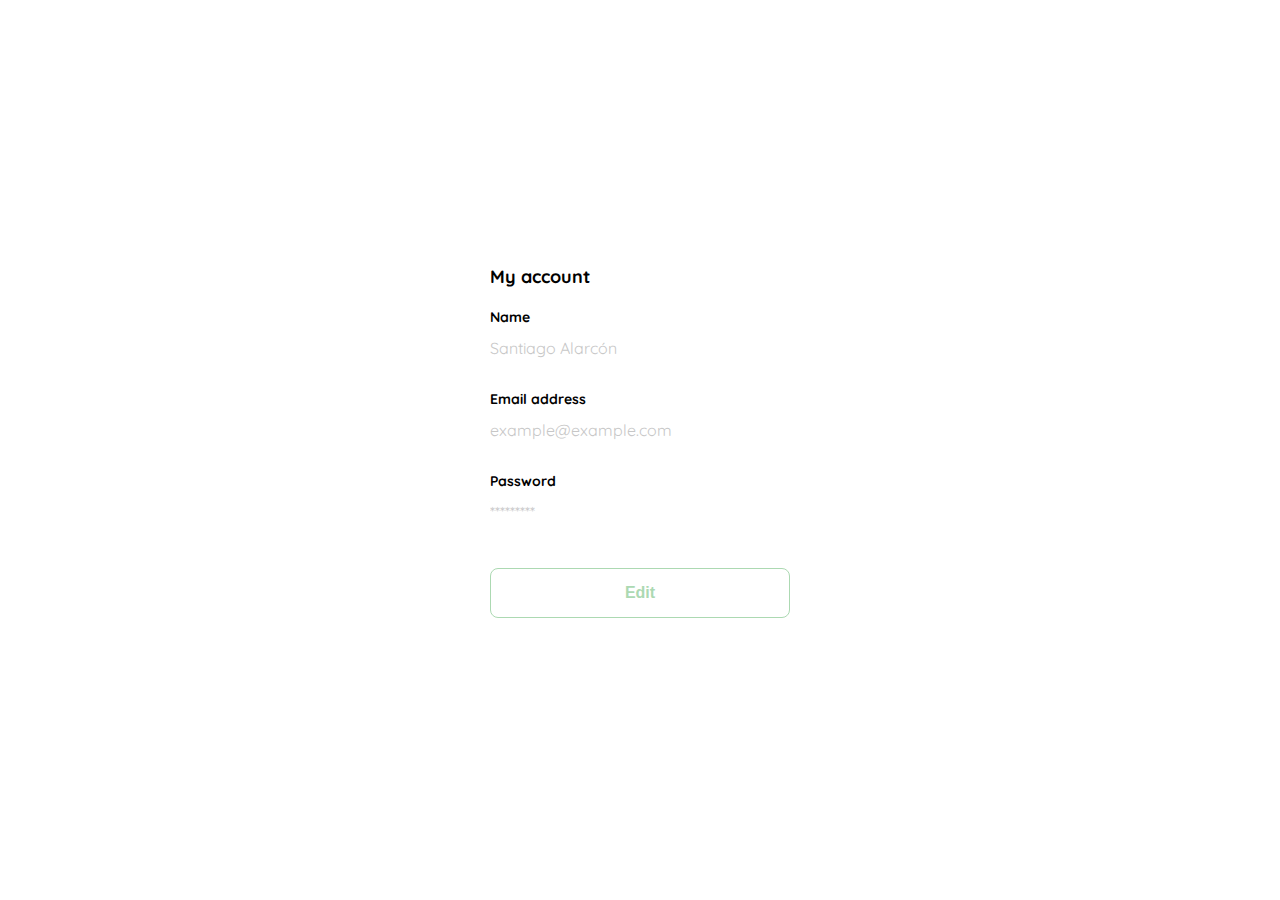
<file: Frontend-delevoper/account-info.html>
<!DOCTYPE html>
<html lang="en">
<head>
    <meta charset="UTF-8">
    <meta http-equiv="X-UA-Compatible" content="IE=edge">
    <meta name="viewport" content="width=device-width, initial-scale=1.0">
    <link rel="preconnect" href="https://fonts.googleapis.com">
    <link rel="preconnect" href="https://fonts.gstatic.com" crossorigin>
    <link href="https://fonts.googleapis.com/css2?family=Quicksand:wght@300;500;700&display=swap" rel="stylesheet">
    <title>Yard Sale</title>
    <style>
        :root {--white: #ffffff; --black: #000000; --very-light-pink: #c7c7c7; --text-input-field: #f7f7f7; --hospital-green: #acd9b2; --sm: 14px; --md: 16px; --lg: 18px;}
        body {margin: 0; font-family: 'Quicksand', sans-serif;}
        .login {width: 100%; height: 100vh; display: grid; place-items: center;}
        .form-container {display: grid; grid-template-rows: auto 1fr auto; width: 300px;}
        .logo {width: 150px; margin-bottom: 48px; justify-self: center; display: none;}
        .title {font-size: var(--lg); margin-bottom: 20px; text-align: left;}
        .form {display: flex; flex-direction: column;}
        .label {font-size: var(--sm); font-weight: bold; margin-bottom: 4px;}
        .value {color: var(--very-light-pink); font-size: var(--md); margin: 8px 0 32px 0;}
        .primary-button {background-color: var(--white); border-radius: 8px; border: 1px solid var(--hospital-green); color: var(--hospital-green); width: 100%; cursor: pointer; font-size: var(--md); font-weight: bold; height: 50px;}
        .edit-button {margin-top: 14px; margin-bottom: 30px;}
        @media (max-width: 640px) {.primary-button {position: absolute; width: 300px; bottom: 0; margin-bottom: 16px;}}
    </style>
</head>
<body>
    <div class="login">
        <div class="form-container">
            <h1 class="title">My account</h1>
            <form action="/" class="form">
                <label for="name" class="label">Name</label>
                <p class="value">Santiago Alarcón</p>                
                <label for="email" class="label">Email address</label>
                <p class="value">example@example.com</p>
                <label for="password" class="label">Password</label>
                <p class="value">*********</p>                
                <input type="submit" value="Edit" class="primary-button edit-button">
            </form>
        </div>
    </div>
</body>
</html>
</file>
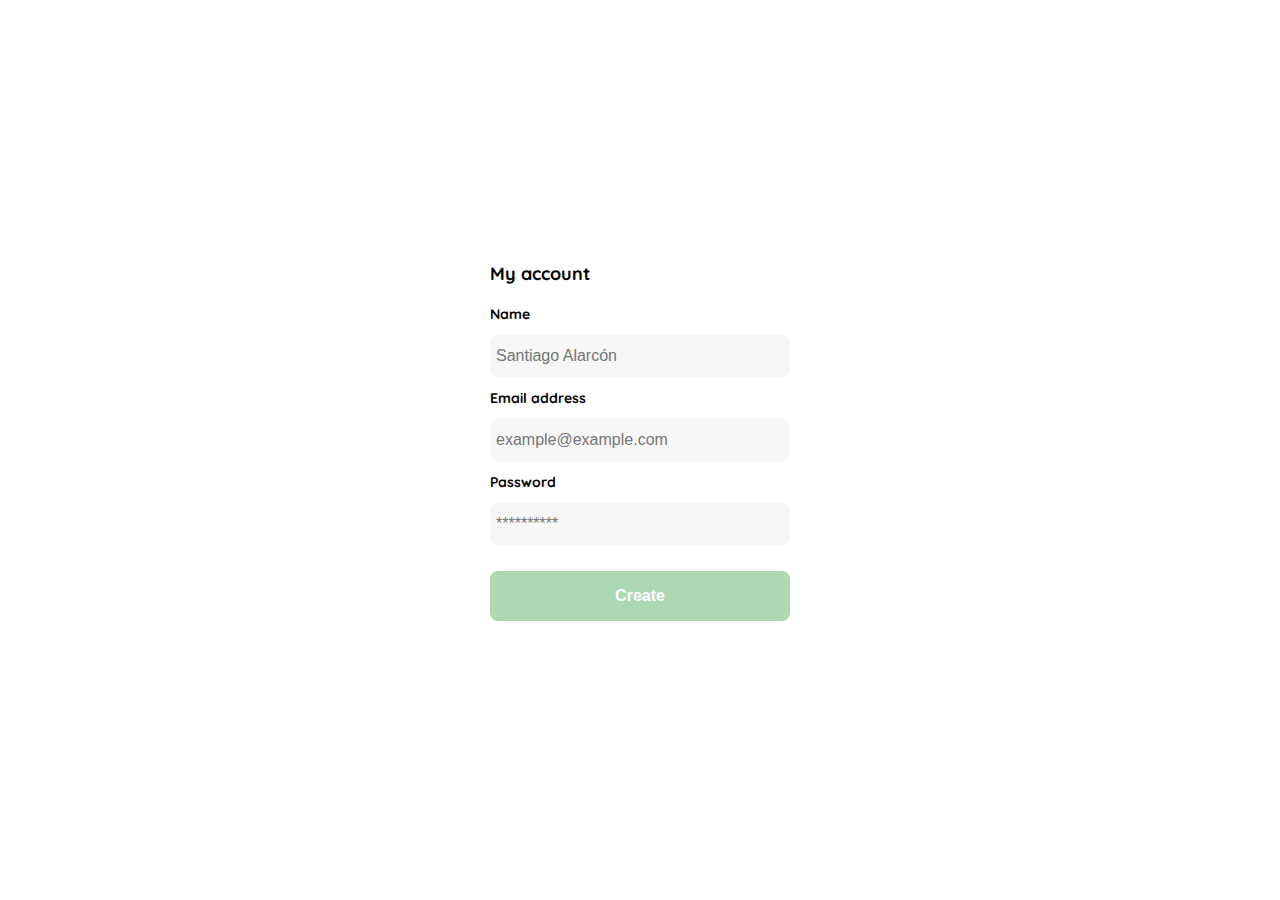
<file: Frontend-delevoper/account.html>
<!DOCTYPE html>
<html lang="en">
<head>
    <meta charset="UTF-8">
    <meta http-equiv="X-UA-Compatible" content="IE=edge">
    <meta name="viewport" content="width=device-width, initial-scale=1.0">
    <link rel="preconnect" href="https://fonts.googleapis.com">
    <link rel="preconnect" href="https://fonts.gstatic.com" crossorigin>
    <link href="https://fonts.googleapis.com/css2?family=Quicksand:wght@300;500;700&display=swap" rel="stylesheet">
    <title>Yard Sale</title>
    <style>
        :root {--white: #ffffff; --black: #000000; --very-light-pink: #c7c7c7; --text-input-field: #f7f7f7; --hospital-green: #acd9b2; --sm: 14px; --md: 16px; --lg: 18px;}
        body {margin: 0; font-family: 'Quicksand', sans-serif;}
        .login {width: 100%; height: 100vh; display: grid; place-items: center;}
        .form-container {display: grid; grid-template-rows: auto 1fr auto; width: 300px;}
        .logo {width: 150px; margin-bottom: 48px; justify-self: center; display: none;}
        .title {font-size: var(--lg); margin-bottom: 20px; text-align: left;}
        .form {display: flex; flex-direction: column;}
        .label {font-size: var(--sm); font-weight: bold; margin-bottom: 4px;}
        .input {background-color: var(--text-input-field); border: none; border-radius: 8px; height: 30px; font-size: var(--md); padding: 6px; margin-bottom: 12px;}
        .input-name, .input-email, .input-password {margin-top: 8px;}
        .primary-button {background-color: var(--hospital-green); border-radius: 8px; border: none; color: var(--white); width: 100%; cursor: pointer; font-size: var(--md); font-weight: bold; height: 50px;}
        .login-button {margin-top: 14px; margin-bottom: 30px;}
        @media (max-width: 640px) {.primary-button {position: absolute; width: 300px; bottom: 0; margin-bottom: 16px;}}
    </style>
</head>
<body>
    <div class="login">
        <div class="form-container">
            <h1 class="title">My account</h1>
            <form action="/" class="form">
                <label for="name" class="label">Name</label>
                <input type="text" id="name" placeholder="Santiago Alarcón" class="input input-name">
                <label for="email" class="label">Email address</label>
                <input type="text" id="email" placeholder="example@example.com" class="input input-email">
                <label for="password" class="label">Password</label>
                <input type="password" id="password" placeholder="**********" class="input input-password">
                <input type="submit" value="Create" class="primary-button login-button">
            </form>
        </div>
    </div>
</body>
</html>
</file>
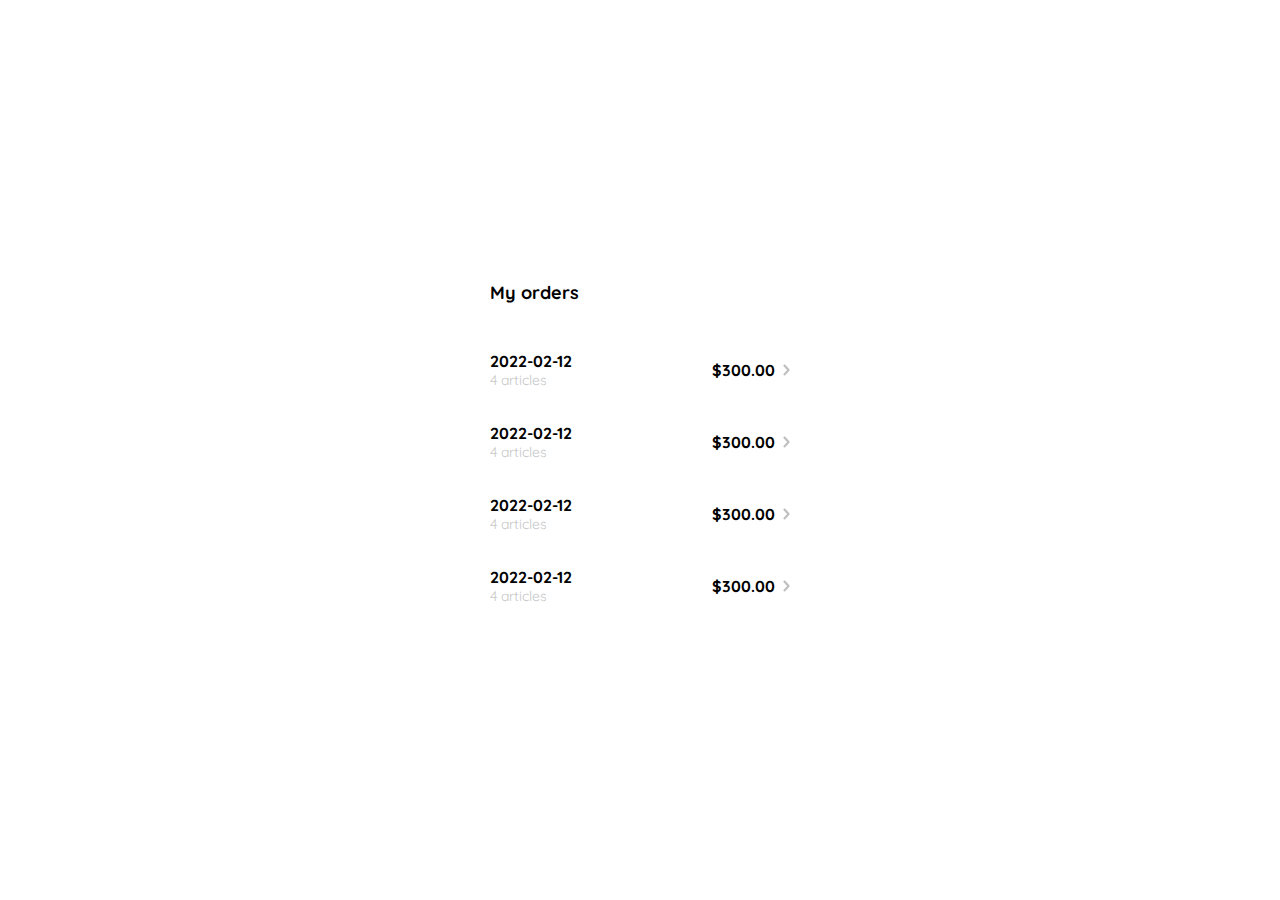
<file: Frontend-delevoper/my-orders.html>
<!DOCTYPE html>
<html lang="en">
<head>
    <meta charset="UTF-8">
    <meta http-equiv="X-UA-Compatible" content="IE=edge">
    <meta name="viewport" content="width=device-width, initial-scale=1.0">
    <link rel="preconnect" href="https://fonts.googleapis.com">
    <link rel="preconnect" href="https://fonts.gstatic.com" crossorigin>
    <link href="https://fonts.googleapis.com/css2?family=Quicksand:wght@300;500;700&display=swap" rel="stylesheet">
    <title>Yard Sale</title>
    <style>
        :root {--white: #ffffff; --black: #000000; --very-light-pink: #c7c7c7; --text-input-field: #f7f7f7; --hospital-green: #acd9b2; --sm: 14px; --md: 16px; --lg: 18px;}
        body {margin: 0; font-family: 'Quicksand', sans-serif;}
        .my-order {width: 100%; height: 100vh; display: grid; place-items: center;}
        .title {font-size: var(--lg); margin-bottom: 40px;}
        .my-order-container {display: grid; grid-template-rows: auto 1fr auto; width: 300px;}
        .my-order-content {display: flex; flex-direction: column;}
        .order {display: grid; grid-template-columns: auto 1fr; gap: 16px; align-items: center; margin-bottom: 20px;}
        .order div:nth-child(1) {display: flex; flex-direction: column;}
        .order div span:nth-child(1) {font-size: var(--md); font-weight: bold;}
        .order div:nth-child(2) {display: flex; flex-direction: row-reverse; gap: 8px;}
        .order div span:nth-child(2) {font-size: var(--sm); color: var(--very-light-pink);}
        .order div:nth-child(2) {text-align: right; font-weight: bold;}
    </style>
</head>
<body>
    <div class="my-order">
        <div class="my-order-container">
            <h1 class="title">My orders</h1>
            <div class="my-order-content">
                <div class="order">
                    <div>
                        <span>2022-02-12</span>
                        <span>4 articles</span>
                    </div>
                    <div>
                        <img src="./Icons/flechita.svg" alt="arrow">
                        <p>$300.00</p>
                    </div>
                </div>
                <div class="order">
                    <div>
                        <span>2022-02-12</span>
                        <span>4 articles</span>
                    </div>
                    <div>
                        <img src="./Icons/flechita.svg" alt="arrow">
                        <p>$300.00</p>
                    </div>
                </div>
                <div class="order">
                    <div>
                        <span>2022-02-12</span>
                        <span>4 articles</span>
                    </div>
                    <div>
                        <img src="./Icons/flechita.svg" alt="arrow">
                        <p>$300.00</p>
                    </div>
                </div>
                <div class="order">
                    <div>
                        <span>2022-02-12</span>
                        <span>4 articles</span>
                    </div>
                    <div>
                        <img src="./Icons/flechita.svg" alt="arrow">
                        <p>$300.00</p>
                    </div>
                </div>
            </div>
        </div>
    </div>
</body>
</html>
</file>
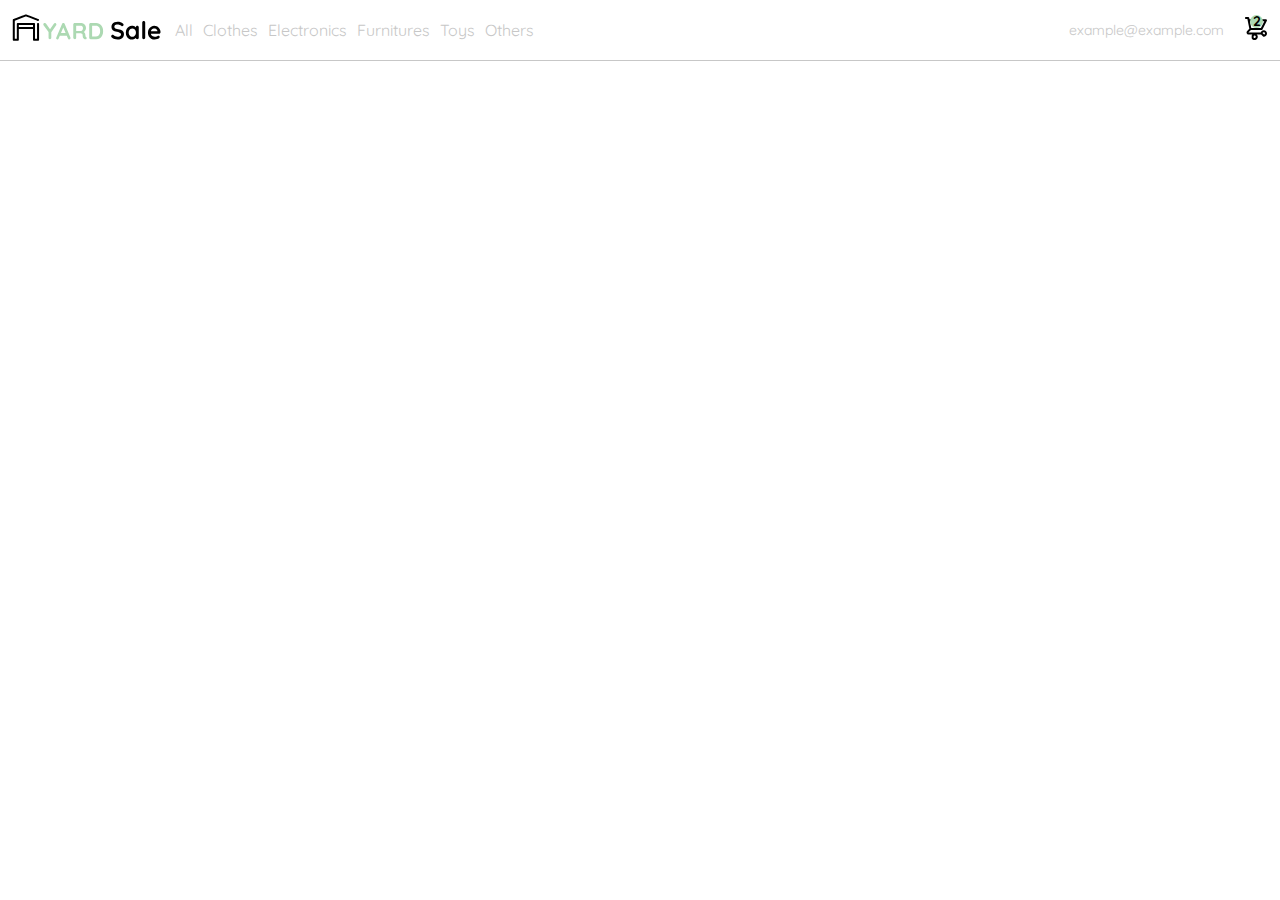
<file: Frontend-delevoper/navbar.html>
<!DOCTYPE html>
<html lang="en">
<head>
    <meta charset="UTF-8">
    <meta http-equiv="X-UA-Compatible" content="IE=edge">
    <meta name="viewport" content="width=device-width, initial-scale=1.0">
    <link rel="preconnect" href="https://fonts.googleapis.com">
    <link rel="preconnect" href="https://fonts.gstatic.com" crossorigin>
    <link href="https://fonts.googleapis.com/css2?family=Quicksand:wght@300;500;700&display=swap" rel="stylesheet">
    <title>Yard Sale</title>
    <style>
         :root {--white: #ffffff; --black: #000000; --very-light-pink: #c7c7c7; --text-input-field: #f7f7f7; --hospital-green: #acd9b2; --sm: 14px; --md: 16px; --lg: 18px;}
        body {margin: 0; font-family: 'Quicksand', sans-serif;}
        .navbar {display: grid; grid-template-columns: auto auto; padding: 0 12px; justify-content: space-between; border-bottom: 1px solid var(--very-light-pink);}
        .menu { display: none;}
        .logo {width: 150px;}
        .navbar-left {display: flex; gap: 12px;}
        .navbar-right {display: flex; gap: 12px;}
        .navbar-left ul, .navbar-right ul {list-style: none; padding: 0; margin: 0; display: flex; align-items: center; gap: 8px; height: 60px;}
        li > a {text-decoration: none; color: var(--very-light-pink); border: 1px solid var(--white); padding: 0;}
        li > a:hover {border: 1px solid var(--hospital-green); border-radius: 4px; color: var(--hospital-green);}
        .navbar-email {color: var(--very-light-pink); font-size: var(--sm); margin-right: 12px;}
        .navbar-shopping-cart {position: relative;}
        .navbar-shopping-cart div {position: absolute; top: -1px; right: 5px; width: 13px; height: 13px; display: flex; justify-content: center; align-items: center; background-color: var(--hospital-green); border-radius: 50%; font-size: var(--sm); text-align: center; font-weight: bold;}
        @media (max-width: 640px) {.navbar {grid-template-columns: auto auto auto;} .menu {display: block; align-self: center;} .navbar-left ul {display: none;} .navbar-email {display: none;}}
    </style>
</head>
<body>
   <nav class="navbar">
       <img src="./Icons/icon_menu.svg" alt="menu" class="menu">
       <div class="navbar-left">
            <img src="./Logo/logo_yard_sale.svg" alt="logo" class="logo">
            <ul>
                <li>
                    <a href="/">All</a>
                </li>
                <li>
                    <a href="/">Clothes</a>
                </li>
                <li>
                    <a href="/">Electronics</a>
                </li>
                <li>
                    <a href="/">Furnitures</a>
                </li>
                <li>
                    <a href="/">Toys</a>
                </li>
                <li>
                    <a href="/">Others</a>
                </li>
            </ul>
       </div>
       <div class="navbar-right">
            <ul>
                <li class="navbar-email">example@example.com</li>
                <li class="navbar-shopping-cart">
                    <img src="./Icons/icon_shopping_cart.svg" alt="shopping-cart">
                    <div>2</div>
                </li>
            </ul>
        </div>
   </nav> 
</body>
</html>
</file>
